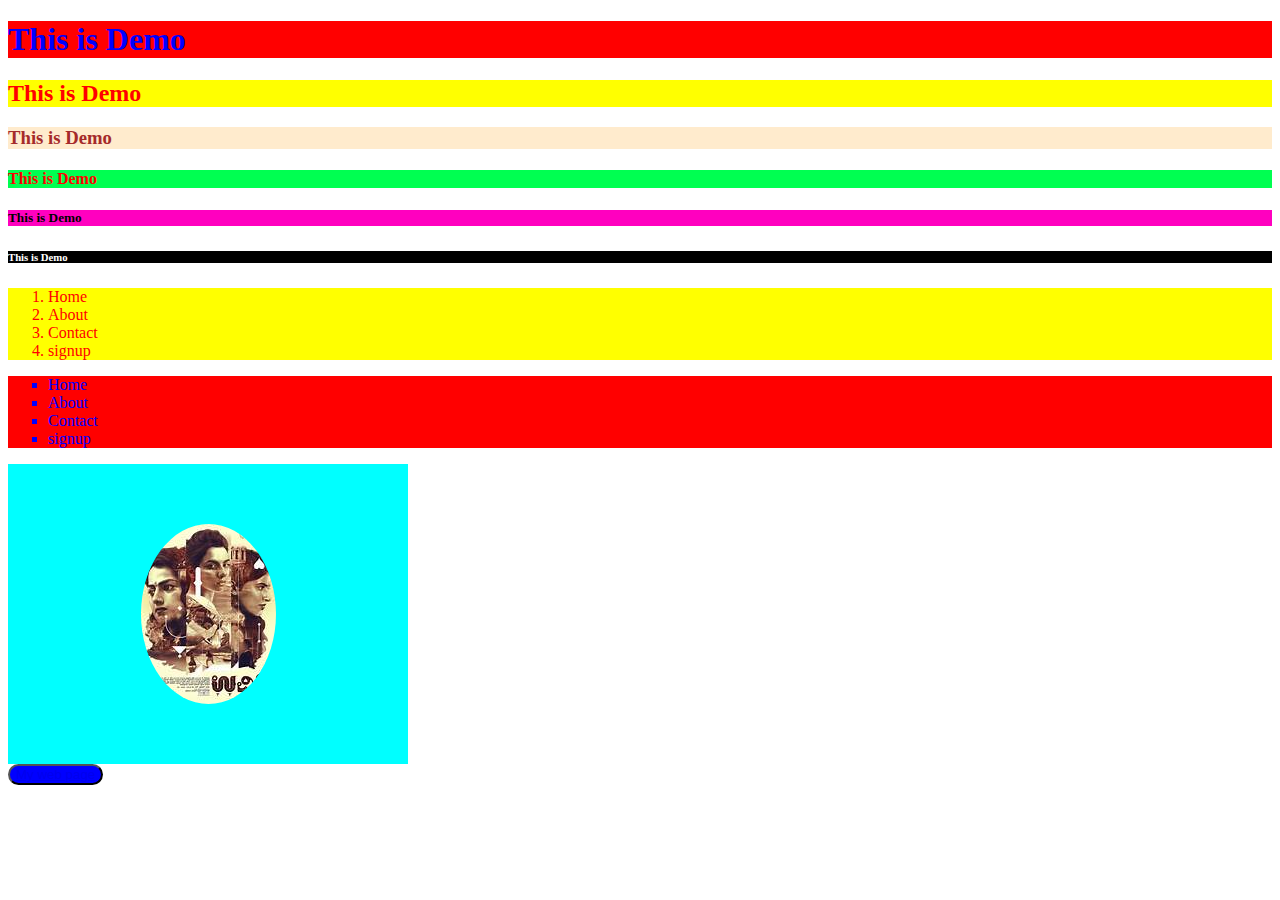
<file: css/Demo.html>
<!DOCTYPE html>
<html lang="en">
<head>
    <meta charset="UTF-8">
    <meta name="viewport" content="width=device-width, initial-scale=1.0">
    <title>Document</title>
    <style>
.one{
    background-color: red;
    color:blue;
    
}
.two{
    background-color: yellow;
    color: red;
}
.three{
    color:brown;
    background-color:blanchedalmond;
}
.four{
    background-color: rgb(0, 255, 81);
    color: red;
}
.five{
    background-color: rgb(255, 0, 191);
    color:black;
}
.six{
    background-color: black;
    color:white;
}
.button{
    background-color: blue;
    color:white;
    border-radius: 20px;
}
/* List  */

.img{
    height: 300px;
    width:400px;
    background-color: aqua;
    align-items: center;
    display: flex;
    justify-content: center;

}
        
    </style>
</head>
<body>
    <!-- Heading tags -->
    <h1 class="one"> This is Demo</h1>
    <h2 class="two"> This is Demo</h2>
    <h3 class="three"> This is Demo</h3>
    <h4 class="four"> This is Demo</h4>
    <h5 class="five"> This is Demo</h5>
    <h6 class="six"> This is Demo</h6>
    <!-- list  tags -->
     <ol class="two">
       <li>Home</li>
       <li>About</li>
       <li>Contact</li>
       <li>signup</li>
     </ol>
     <!-- unorder list -->
     <ul type="square" class="one">
        <li>Home</li>
        <li>About</li>
        <li>Contact</li>
        <li>signup</li>
     </ul>
<!-- image insertion -->
<div class="img">
<img src="../images/one.jpeg" alt="image not found" style="border-radius: 50%;" >
</div>
<div class="aa">
<button type="text" class="button"
> <a href="../Html/protofoli.html" class=> My web page</a></button>
</div>
</body>
</html>
</file>
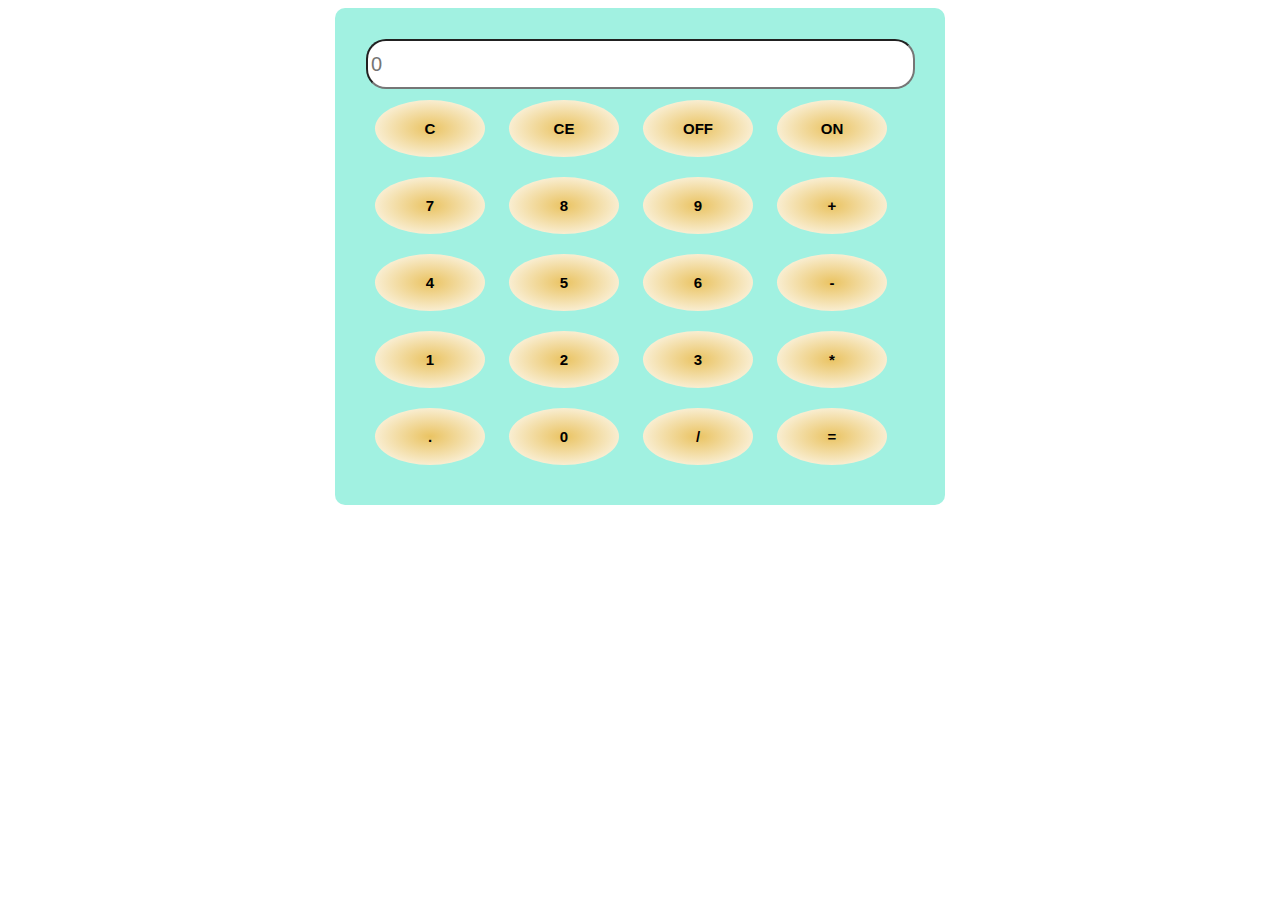
<file: Html/cal.html>
<!DOCTYPE html>
<html lang="en">
<head>
    <meta charset="UTF-8">
    <meta name="viewport" content="width=device-width, initial-scale=1.0">
    <title> Calculator Program..</title>
    
    <style>
        .cal{
            height:auto;
            width: 550px;
            border:3px soild gray;
        margin:auto;
        padding: 30px;
            background:rgba(23, 220, 181, 0.405);
            border-radius: 10px;
        }
        input[type="text"]{
            height:40px;
            width:98%;
            margin:1px;
            font-size:20px;
            border-radius: 20px;
            padding: 3px;

        }
        input[type="text"]:hover{
            background-color: rgba(0, 255, 255, 0.633);
            color:black;
            border-radius: 20px;
        }
        button{
            display:inline-block;
           
            border-radius: 50%;
            border:none;
            width:20%;
            margin:10px;
            padding:20px;
            background: radial-gradient(rgba(244, 189, 81, 0.878),white);
            font-size: 15px;
            font-weight: bolder;
        }
        button:hover{
            background: radial-gradient(rgb(193, 178, 17),rgb(255, 255, 255));
        }
    </style>
</head>
<body>
<div class="cal">
    <div id="inputf">
        <input type="text" placeholder="0" id="inp">

    </div>
    <div>
        <button onclick="clearonechar()">C</button>
        <button onclick="clearAll()">CE</button>
        <button onclick="turnoff()"> OFF</button>

        <button onclick="turnon()">ON</button>
        
    </div>
    <div>
        <button onclick="getvalue('7')">7</button>
        <button onclick="getvalue('8')">8</button>
        <button onclick="getvalue('9')"> 9</button>

        <button onclick="getvalue('+')">+</button>
        
    </div>
    <div>
        <button onclick="getvalue('4')">4</button>
        <button onclick="getvalue('5')">5</button>
        <button onclick="getvalue('6')"> 6</button>

        <button onclick="getvalue('-')">-</button>
        
    </div>
    <div>
        <button onclick="getvalue('1')" >1</button>
        <button onclick="getvalue('2')">2</button>
        <button onclick="getvalue('3')"> 3</button>

        <button onclick="getvalue('*')">*</button>
        
    </div>
    <div>
        <button onclick="getvalue('.')">.</button>
        <button onclick="getvalue('0')">0</button>
        <button onclick="getvalue('/')"> /</button>

        <button onclick="clacuate()">=</button>
        
</div>
<script src="../js/cal.js"></script>
</body>
</html>
</file>
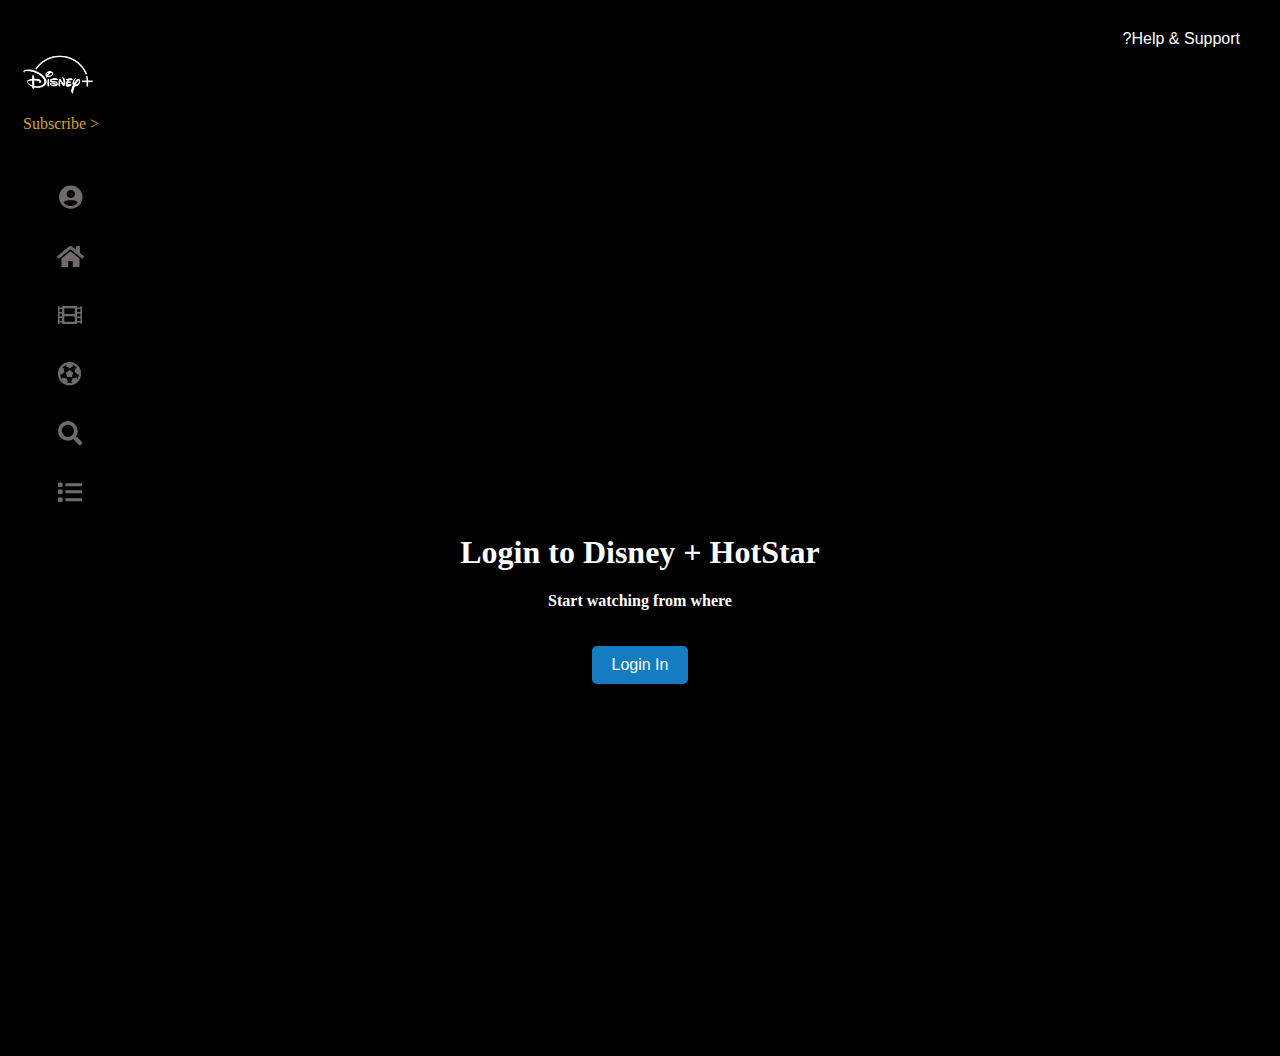
<file: Html/myspace.html>
<!DOCTYPE html>
<html lang="en">
<head>
    <meta charset="UTF-8">
    <meta name="viewport" content="width=device-width, initial-scale=1.0">
    <title>Document</title>
    <link rel="stylesheet" href="https://cdnjs.cloudflare.com/ajax/libs/font-awesome/5.15.4/css/all.min.css">
  <link rel="stylesheet" href="../css/style.css">
    /* CSS styles (for illustration purposes) */
</head>
<body>
   
    <section class="search-bar">
        <div class="logo">
          <img src="../images/logo.png" class="brand-logo" alt="image  not found"><br>
       <a href="./Subscribe.html" class="sub">Subscribe ></a>
        </div>
      </section>
    
      <!-- Other sections or content can be added here -->
    
    
    
    
      <div class="sidebar">
        <div class="sidebar-item">
          <i class="fas fa-user-circle"></i>
        
          
    <a href="./myspace.html" class="text"> My Space</a>
        </div>
        
        <div class="sidebar-item">
           <i class="fas fa-home"></i>
           <span class="text">Home</span>
          
        </div> 
        <div class="sidebar-item">
          <i class="fas fa-film"></i>
          <span class="text">Movies</span>
        </div>
        <div class="sidebar-item">
          <i class="fas fa-futbol"></i>
          <span class="text">Sports</span>
        </div>
        
        <div class="sidebar-item">
          <i class="fas fa-search"></i>
          <span class="text">Search</span>
        </div>
        <div class="sidebar-item">
          <i class="fas fa-list"></i>
          <span class="text">All Categories</span>
        </div>
      </div>
    
      <div class="container">
        <button class="help-support"> ?Help & Support</button>
        <div class="middle-text">
          <h1>Login to Disney + HotStar</h1>
          <p>Start watching from where</p>
          <button class="login-btn"> <a href="./Login.html" style="text-decoration: none; color: white;">Login In</a></button>
        </div>
      </div>
    
</body>
</html>
</file>
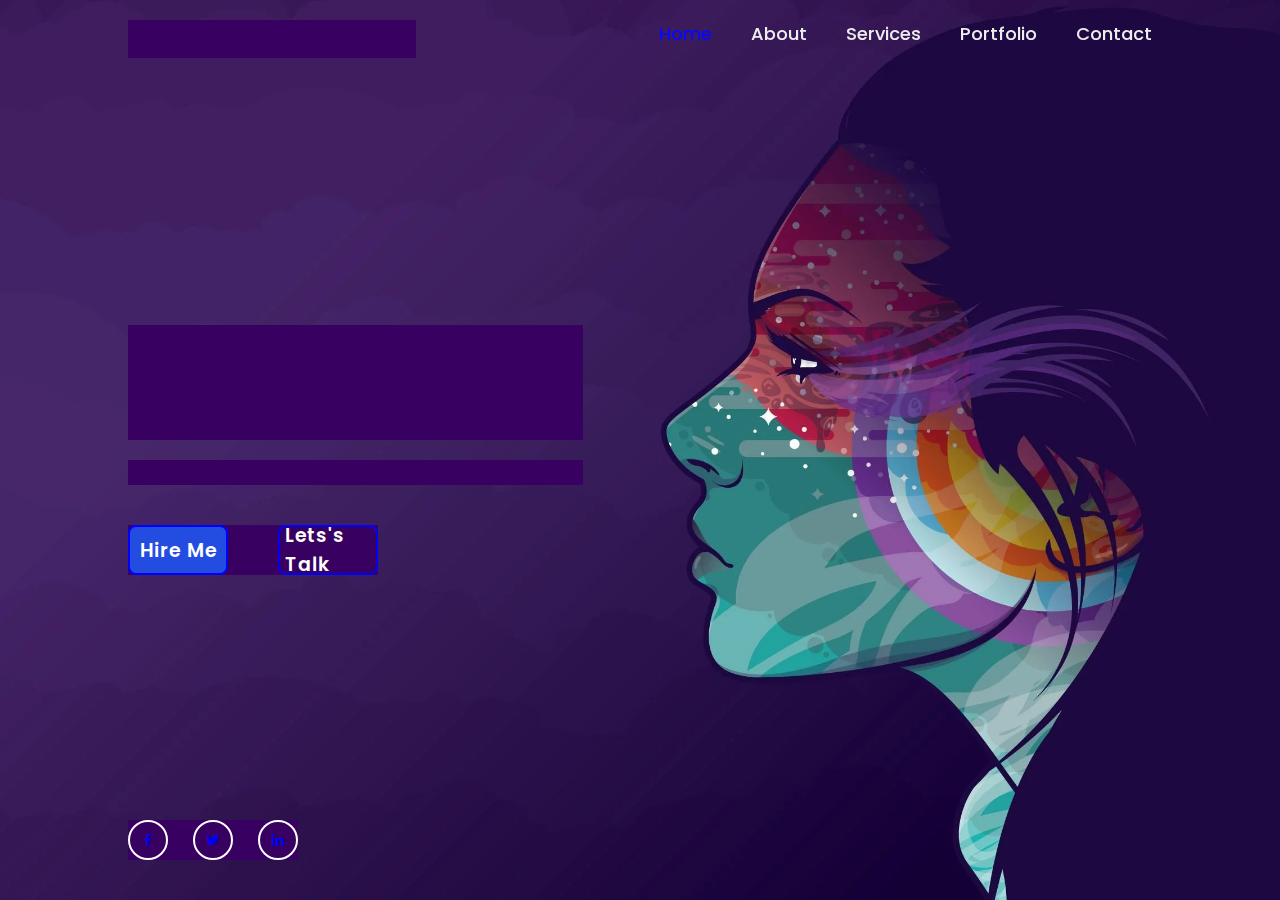
<file: Html/protofoli.html>
<!DOCTYPE html>
<html lang="en">
<head>
    <meta charset="UTF-8">
    <meta name="viewport" content="width=device-width, initial-scale=1.0">
    <title>Document</title>
    <link rel="stylesheet" href="../css/style1.css">
    <link href='https://unpkg.com/boxicons@2.1.4/css/boxicons.min.css' rel='stylesheet'>
</head>
<body>
<header class="header">
  
    <a href="#" class="logo">Chowtireddy Haripriya</a>
    <nav class="navbar">
      
        <a href="#" class="active">Home</a>
        <a href="#">About</a>
        <a href="#">Services</a>
        <a href="#">Portfolio</a>
        <a href="#">Contact</a>


    </nav></header>
    <section class="home">
        <div class="home-content">
            <h1> Hi, I'm  Haripriya</h1>
            <h3> Frontend Developer</h3>
            <p>einima corrupti. Provident,
                hjlfksla;ssssssssssssssssssss </p>
<div class="btn-box">
    <a href="#" >Hire Me </a>
    <a href="#" > Lets's Talk</a>
</div>
        </div>
        <div class="home-sci">
            <a href="#"><i class='bx bxl-facebook'></i></a>
            <a href="#"> <i class='bx bxl-twitter'></i></a>
            <a href="#"><i class='bx bxl-linkedin'></i></a>
        </div>
        <span class="home-imghover"></span>
    </section>
</body>
</html>
</file>
<file: css/style.css>
body{
    background-color: black;
}
    .search-bar {
      display: flex;
      justify-content:space-between;
      align-items: center;
      padding: 15px;
    
      
    }

    .search-input {
      display: flex;
      align-items: center;
      width: 1200px;
      padding: 10px;
      border-radius: 0px;
      outline: none;
      font-size: 13px;
      background-color: #32364d;
      border-radius: 5px;
    }

    .search-input input {
      border: none; /* Remove border for input element */
      outline: none;
      width: 100%;
      font-size: 25px;
      background:transparent;
      margin-left: 0px; /* Adjust margin as needed */
      color: white;
    }

    .search-button {
      padding: 10px;
      border: none;
      background-color: transparent;
      color:white;
      border-radius: 20px;
      cursor: pointer;
      font-size: 40px;
      margin-right: 5px;
    }

    .search-options {
      position: relative;
      display: flex;
      align-items: left;
      margin-left: auto;
     
    }
    

    /* ... (previous styles remain unchanged) ... */
    .logo{
    
      top: 0px;
      align-items: center;
      
    }
    .brand-logo{
      height:70px;
      margin: 0;
      z-index: 0;
      top:0;
    }
    /*  class sub */
    .sub{
      text-decoration: none;
      color: rgb(212, 163, 50);

    }
    .sidebar {
        position: fixed;
        left: 0;
        top: 150px;
        height: 100%;
        width: 140px;
        background-color: #6c6767;
        background: transparent;
        color: rgb(111, 107, 107);
        display: flex;
        flex-direction: column;
        align-items: center;
        padding-top: 20px;
      }
  
      .sidebar-item {
        padding: 15px 0;
        width: 100%;
        display: flex;
        flex-direction: column;
        align-items: center;
        justify-content: center;
        cursor: pointer;
      
        transition: background-color 0.3s;
      }
  
      .sidebar-item:hover {
        background-color: #555;
        color:white;
        font-weight: 700;
        
    font-family: 'Gill Sans', 'Gill Sans MT', Calibri, 'Trebuchet MS', sans-serif;
      }
  
      .sidebar-item i {
        font-size: 24px;
        margin-bottom: 5px;
      }
  
      .sidebar-item .text {
        font-size: 12px;
        display: none;
        text-decoration: none;
      }
  
      .sidebar-item:hover .text {
        
        display: block;
        text-decoration: none;
        color: White;
       
      }
      /* ------------------ */
      .gallery {
        display: grid;
        grid-template-columns: repeat(auto-fill, minmax(150px, 2fr));
        grid-gap: 5px;
        padding: 70px;
        margin: 70px;
      }
  
      .gallery-item {
        overflow: hidden;
        border-radius: 5px;
      }
  
      .gallery-item img {
        width: 100%;
        height: auto;
        display: block;
        transition: transform 0.3s ease;
      }
      
  
      .gallery-item img:hover {
        transform: scale(1.4);
      }
      /* login desing */
      .container {
        display: flex;
        flex-direction: column;
        align-items: center;
        justify-content: center;
        height: 100vh;
      }
      
      .help-support {
        position: absolute;
        top: 20px;
        right: 20px;
        padding: 10px 20px;
        font-size: 16px;
        background-color:transparent;
        color: #fff;
        border: none;
        border-radius: 5px;
        cursor: pointer;
      }
      
      .middle-text {
        text-align: center;
        
        color: white;
        font-weight: bold;
      }
      
      .login-btn {
        padding: 10px 20px;
        font-size: 16px;
        background-color:rgba(23, 144, 224, 0.859);
        color: #fff;
       border:none;
        border-radius: 5px;
        cursor: pointer;
        margin-top: 20px;
      }
</file>
<file: css/style1.css>
@import url('https://fonts.googleapis.com/css2?family=Marck+Script&family=Poppins:ital,wght@1,300&display=swap');
*{
    margin: 0;
    padding: 0;
    box-sizing: border-box;
    font-family:'Poppins',sans-serif;
}
body{
   
    color:#9d1919;
}
.header{
    position: fixed;
    top:0;
    left:0;
    width:100%;
    padding: 20px 10%;
    background:transparent;
    display:flex;
justify-content: space-between;
z-index: 100px;;
}
.logo{
    position: relative;
    font-size: 25px;

    color:#ededed;
    text-decoration: none;
    font-weight: 600;
}
.logo::before{
    content: ''
    ;
    position: absolute;
    top:0;
    right:0;

width: 100%;
height:100%
;
background:#380061;
animation: showRight 1s ease forwards;
animation-delay: .4s;
}
.navbar a{
    font-size: 18px;
    color: #ededed;
    text-decoration: none;
    font-weight: 500;
    margin-left: 35px;
}
.navbar a:hover,
.navbar a.active{
    color: rgb(8, 8, 250);
    

}
.home{
    height: 100vh;
    background: url('../images/use.webp') no-repeat;
    background-size: cover;
    background-position: center;
    display: flex;
    align-items: center;
    padding: 0 10%;

}
.home-content{
    max-width: 600px;

}
.home-content h1{
    position: relative;
    font-size:56px;
    font-weight: 700;
    line-height: 1.2;
}
.home-content h1::before{
    content: ''
    ;
    position: absolute;
    top:0;
    right:0;

width: 100%;
height:100%
;
background:#380061;
animation: showRight 1s ease forwards;
animation-delay: .5s;
}
.home-content h3{
position: relative;
    font-size: 32Px;
    font-weight: 700;
    color: #234ce1;
}
.home-content h3::before{
    content: ''
    ;
    position: absolute;
    top:0;
    right:0;

width: 100%;
height:100%
;
background:#380061;
animation: showRight 1s ease forwards;
animation-delay: .4s;
}
.home-content p{
    position: relative;
    font-size: 16px;
    margin: 20px 0 40px;

}
.home-content p::before{
    content: ''
    ;
    position: absolute;
    top:0;
    right:0;

width: 100%;
height:100%
;
background:#380061;
animation: showRight 1s ease forwards;
animation-delay: .4s;
}

.home-content .btn-box{
   position: relative;
    display: flex;
    
    justify-content:space-between;
    width: 250px;
    height: 50px;
   
   
}
.home-content .btn-box::before{
    content: ''
    ;
    position: absolute;
    top:0;
    right:0;

width: 100%;
height:100%
;
background:#380061;
animation: showRight 1s ease forwards;
animation-delay: 1.4s;
}
.btn-box a {
    display:inline-flex;
    position: relative;
    
    justify-content: center;
    align-items: center;
    width: 100px;
    height: 100%;
    background:#234ce1;
    border: 2px solid blue;
    border-radius: 8px;
   color:white;
    font-size: 19px;
    text-decoration: none;
    font-weight: 600;
letter-spacing: 1px;
padding: 5px;
z-index: 1;
overflow: hidden;
transition: .5s;
}


.btn-box a:hover{
   background: blue;}
.btn-box a:nth-child(2){
    background: transparent;
    color:white ;


}

.btn-box a:nth-child(2):hover{
    color:black;
}
.btn-box a:nth-child(2)::before{
    background: blue;
}
.btn-box a::before{
    content: '';
    position: absolute;
    top: 0;
    left: 0;
    width: 0px;
    height: 100%;
    background:#380061;
    z-index: -1;
    transition: .5s;
}
.btn-box a:hover::before{
    width: 100%;
}
.home-sci{
position: absolute;
bottom: 40px;
width: 170px;
display: flex;
justify-content: space-between;

}
.home-sci::before{
    content: ''
    ;
    position: absolute;
    top:0;
    right:0;

width: 100%;
height:100%
;
background:#380061;


animation: showRight 1s ease forwards;
animation-delay: 2.4s;}
.home-sci a{
    position: relative;
    display:inline-flex;
    justify-content: center;
    width: 40px;
    height: 40px;
    border:2px solid white;
    border-radius: 50%;
    text-decoration: none;
align-items: center;
overflow: hidden;
transition: .5s;

}
.home-sci a:hover
{
color:white;
}

.home-sci a::before{
    content: ''
    ;
    position: absolute;
    top:0;
    left: 0;
height: 100%;
width: 0;
background:#380061;

z-index: -1;
transition: .5s;
}
.home-sci a:hover::before{
    width: 100%;

}
.home-imghover{
    position: absolute;
    top: 0;
    right: 30px;
    width: 750px;
    height: 100%;
    background:transparent;
   
    transition: 3s;
    animation:manipActiveHover .1s forwards ;
    animation-delay: 4s;
    pointer-events: none;

}
.home-imghover:hover{
background:#47036e;

    opacity: .8;
}
/* .home-imghover::after{
    content: ''
    ;
    position: absolute;
    top:0;
    right:0;
margin: 70px;
padding: 30px;
width: 100%;
height:100%
;
background:#380061;
animation: showRight 1s ease forwards;
animation-delay: 3s;
z-index: 100;
} */
/* Keyframes animations */
@keyframes showRight {
    100%{
        width: 0;
    }
}
@keyframes manipActiveHover {
    100%{
        pointer-events: auto;
    }
}
</file>
